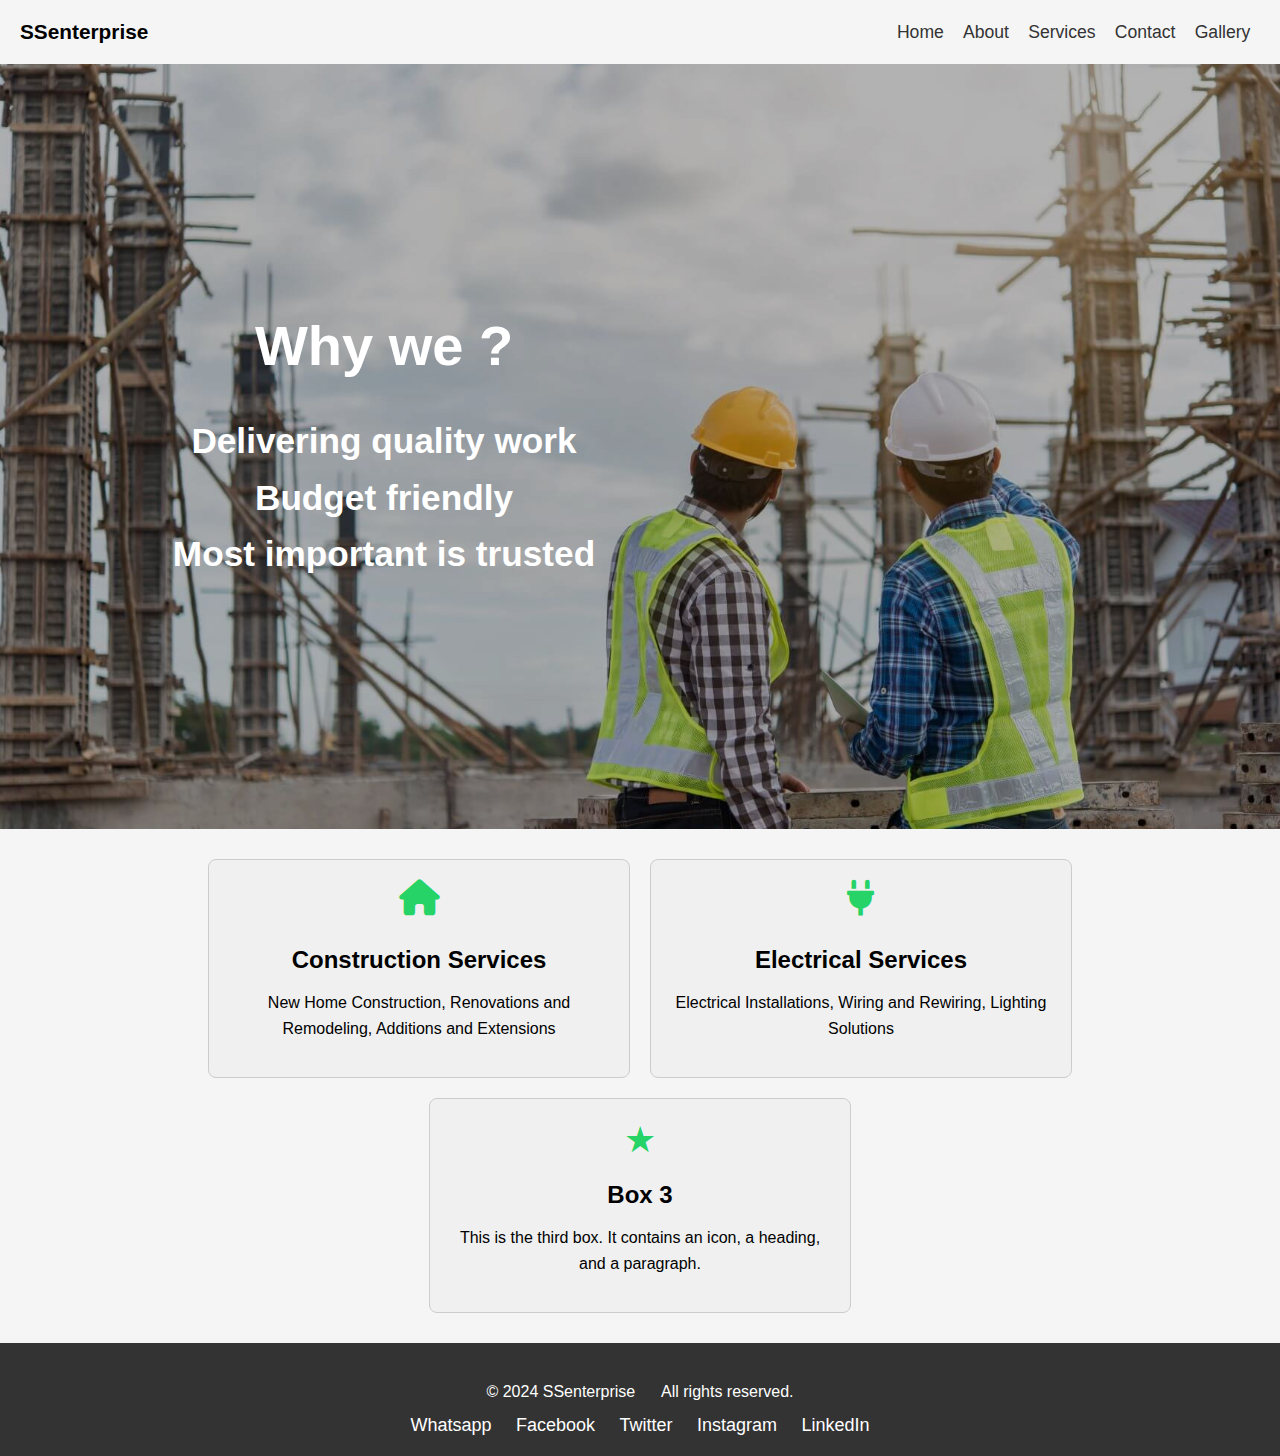
<file: index.html>
<!DOCTYPE html>
<html lang="en">
<head>
    <meta charset="UTF-8">
    <meta name="viewport" content="width=device-width, initial-scale=1.0">
    <title>Responsive Navbar</title>
    <link rel="stylesheet" href="styles.css">
    <link rel="stylesheet" href="https://cdnjs.cloudflare.com/ajax/libs/font-awesome/6.0.0-beta3/css/all.min.css">
</head>
<body>
    <header>
        <div class="container">
            <div class="logo">
                <span class="logoHeading">SSenterprise</span>
            </div>
            <nav>
                <ul class="menu">
                    <li><a href="./index.html">Home</a></li>
                <li><a href="./aboutUs.html">About</a></li>
                <li><a href="./services.html">Services</a></li>
                <li><a href="./contact.html">Contact</a></li>
                <li><a href="./gallery.html">Gallery</a></li>
                </ul>
                <div class="hamburger-menu">
                    <div class="bar"></div>
                    <div class="bar"></div>
                    <div class="bar"></div>
                </div>
            </nav>
        </div>
    </header>

    <div class="image-container">
        <img src="./photos/img1.jpg" alt="Sample Image">
        <div class="centered-text">
            <h1>Why we ?</h1>
            <p>Delivering quality work <br> Budget friendly<br> Most important is trusted</p>
        </div>
    </div>

    <div class="box-container">
        <div class="box">
            <i class="icon fa-solid fa-house"></i>
            <h2>Construction Services</h2>
            <p>New Home Construction, Renovations and Remodeling, Additions and Extensions</p>
        </div>
        <div class="box">
            <i class="icon fa-solid fa-plug"></i>
            <h2>Electrical Services</h2>
            <p>Electrical Installations, Wiring and Rewiring, Lighting Solutions</p>
        </div>
        <div class="box">
            <div class="icon">&#9733;</div>
            <h2>Box 3</h2>
            <p>This is the third box. It contains an icon, a heading, and a paragraph.</p>
        </div>
    </div>

    <footer>
        <p>&copy; 2024 SSenterprise &nbsp;&nbsp;&nbsp;&nbsp;  All rights reserved.</p>
        <div class="social-media">
            <a href="https://wa.me/918698017998/" target="_blank">Whatsapp</a>
            <a href="https://www.facebook.com" target="_blank">Facebook</a>
            <a href="https://www.twitter.com" target="_blank">Twitter</a>
            <a href="https://www.instagram.com" target="_blank">Instagram</a>
            <a href="https://www.linkedin.com" target="_blank">LinkedIn</a>
            
        </div>
    </footer>

    <script src="script.js"></script>
</body>
</html>
</file>
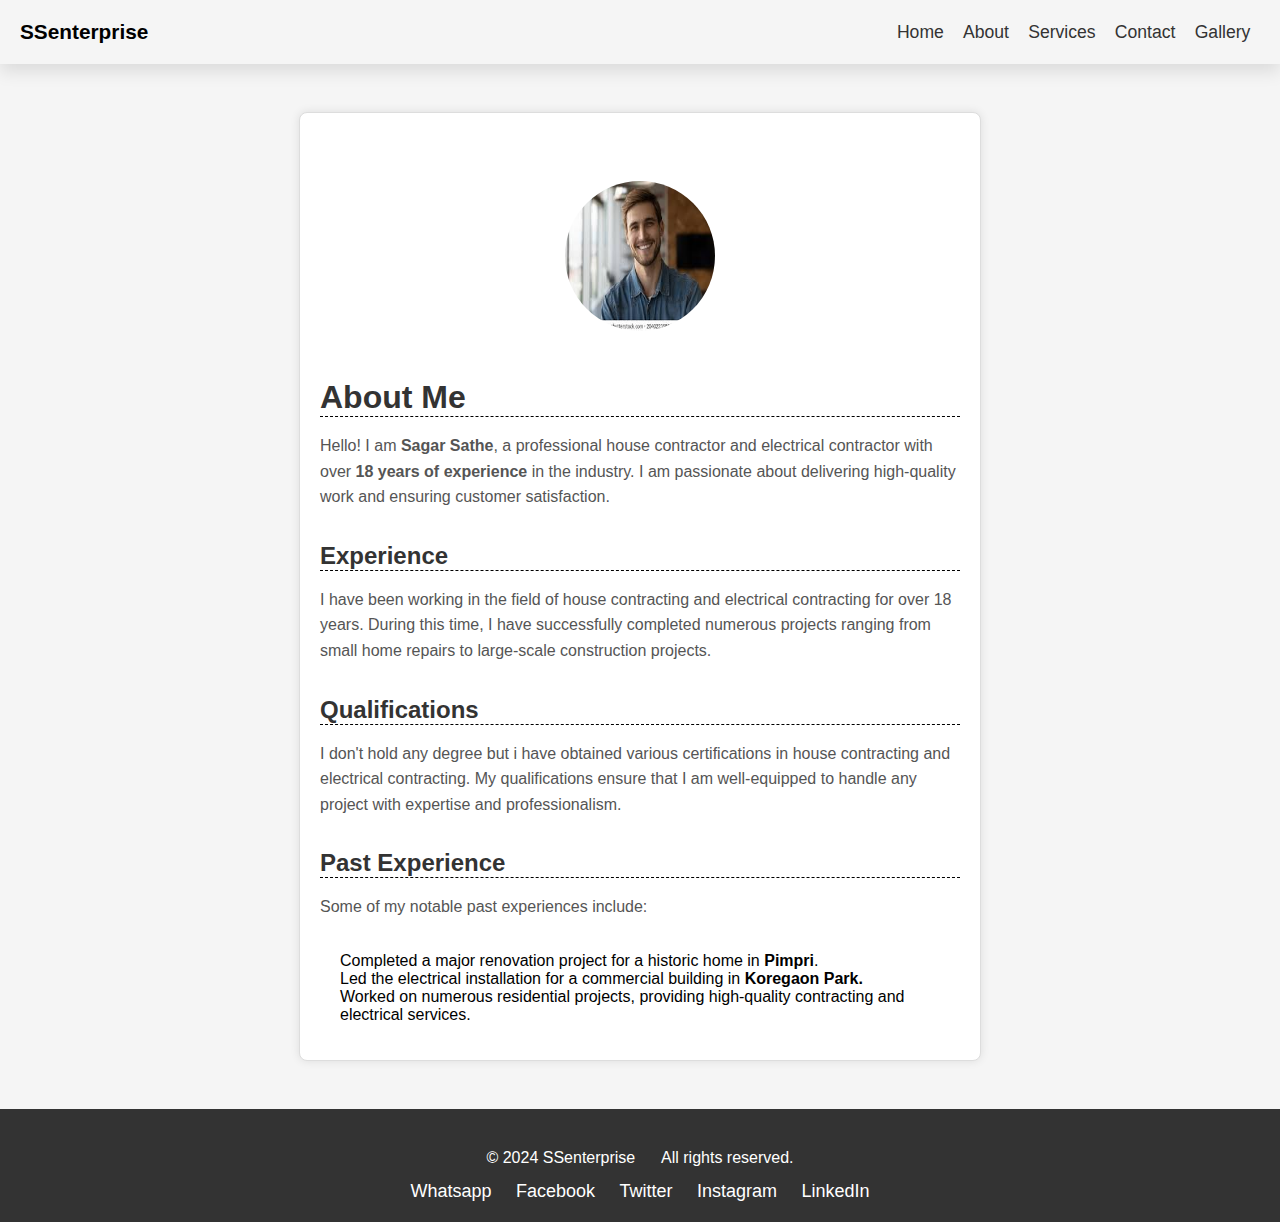
<file: aboutUs.html>
<!DOCTYPE html>
<html lang="en">
<head>
    <meta charset="UTF-8">
    <meta name="viewport" content="width=device-width, initial-scale=1.0">
    <title>About Us</title>
    <link rel="stylesheet" href="styles.css">
</head>
<body>
    <header>
        <div class="container">
            <div class="logo">
                <span class="logoHeading">SSenterprise</span>
            </div>
            <nav>
                <ul class="menu">
                    <li><a href="./index.html">Home</a></li>
                <li><a href="./aboutUs.html">About</a></li>
                <li><a href="./services.html">Services</a></li>
                <li><a href="./contact.html">Contact</a></li>
                <li><a href="./gallery.html">Gallery</a></li>
                </ul>
                <div class="hamburger-menu">
                    <div class="bar"></div>
                    <div class="bar"></div>
                    <div class="bar"></div>
                </div>
            </nav>
        </div>
    </header>
    <!-- <img class="aboutWallpaper" src="./aboutWallpaper.avif"><img/> -->
    <div class="about-container">
        <div class="about-content">
            <img src="./photos/profile.jpg" alt="Your Photo" class="about-photo">
            <h1 id="about-heading">About Me</h1>
            <p id="about-intro">Hello! I am <strong>Sagar Sathe</strong>, a professional house contractor and electrical contractor with over <strong>18 years of experience</strong> in the industry. I am passionate about delivering high-quality work and ensuring customer satisfaction.</p>
            <h2 id="experience-heading">Experience</h2>
            <p id="experience">I have been working in the field of house contracting and electrical contracting for over 18 years. During this time, I have successfully completed numerous projects ranging from small home repairs to large-scale construction projects.</p>
            <h2 id="qualifications-heading">Qualifications</h2>
            <p id="qualifications">I don't hold any degree but i have obtained various certifications in house contracting and electrical contracting. My qualifications ensure that I am well-equipped to handle any project with expertise and professionalism.</p>
            <h2 id="past-experience-heading">Past Experience</h2>
            <p id="past-experience">Some of my notable past experiences include:</p>
            <ul id="experience-list">
                <span>Completed a major renovation project for a historic home in <strong>Pimpri</strong>.</span><br>
                <span>Led the electrical installation for a commercial building in <strong>Koregaon Park.</strong></span><br>
                <span>Worked on numerous residential projects, providing high-quality contracting and electrical services.</span>
            </ul>
        </div>
    </div>
    <footer>
        <p>&copy; 2024 SSenterprise &nbsp;&nbsp;&nbsp;&nbsp;  All rights reserved.</p>
        <div class="social-media">
            <a href="https://wa.me/918698017998/" target="_blank">Whatsapp</a>
            <a href="https://www.facebook.com" target="_blank">Facebook</a>
            <a href="https://www.twitter.com" target="_blank">Twitter</a>
            <a href="https://www.instagram.com" target="_blank">Instagram</a>
            <a href="https://www.linkedin.com" target="_blank">LinkedIn</a>
        </div>
    </footer>
    
    <script src="script.js"></script>
</body>
</html>
</file>
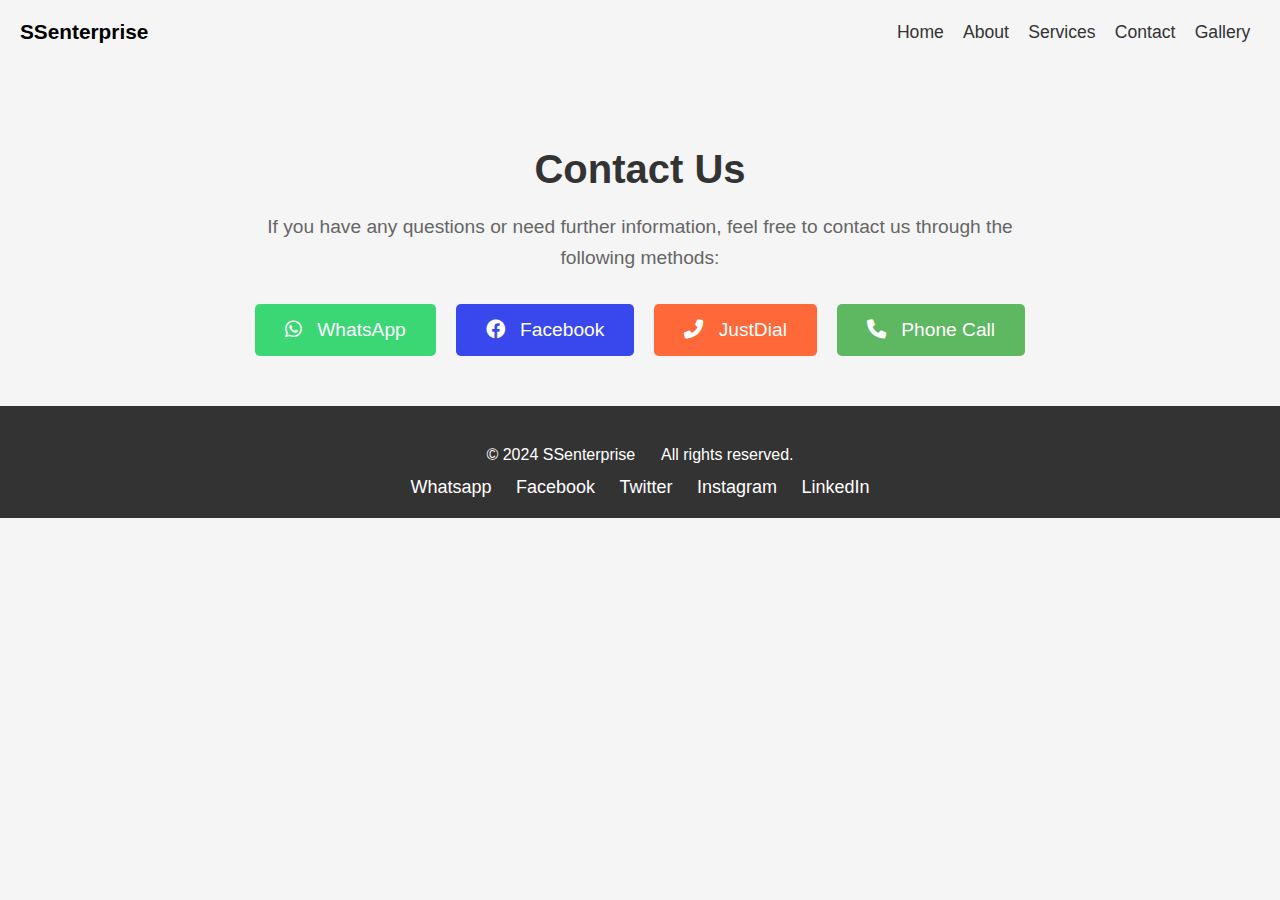
<file: contact.html>
<!DOCTYPE html>
<html lang="en">
<head>
    <meta charset="UTF-8">
    <meta name="viewport" content="width=device-width, initial-scale=1.0">
    <title>Contact Us</title>
    <link rel="stylesheet" href="styles.css">
    
    <link rel="stylesheet" href="https://cdnjs.cloudflare.com/ajax/libs/font-awesome/6.0.0-beta3/css/all.min.css"> <!-- Font Awesome CSS link -->
</head>
<body>
    <header>
        <div class="container">
            <div class="logo">
                <span class="logoHeading">SSenterprise</span>
            </div>
            <nav>
                <ul class="menu">
                    <li><a href="./index.html">Home</a></li>
                <li><a href="./aboutUs.html">About</a></li>
                <li><a href="./services.html">Services</a></li>
                <li><a href="./contact.html">Contact</a></li>
                <li><a href="./gallery.html">Gallery</a></li>
                </ul>
                <div class="hamburger-menu">
                    <div class="bar"></div>
                    <div class="bar"></div>
                    <div class="bar"></div>
                </div>
            </nav>
        </div>
    </header>


    <div class="contact-container">
    <section class="contact-section">
        <h2>Contact Us</h2>
        <p>If you have any questions or need further information, feel free to contact us through the following methods:</p>
        <div class="contact-buttons">
            <a href="https://wa.me/918698017998/" class="contact-button whatsapp" target="_blank"><i class="fab fa-whatsapp"></i> WhatsApp</a>
            <a href="https://www.facebook.com/" class="contact-button facebook" target="_blank"><i class="fab fa-facebook"></i> Facebook</a>
            <a href="https://www.justdial.com/Pune/S-S-Enterprises-Near-Sunday-Market-Lohegaon/020PXX20-XX20-231009214849-P4H8_BZDET?ncatid=10184166&area=Lohegaon&search=Popular%20S%20S%20Enterprise%20in%20Lohegaon,%20Pune&mncatname=S%20S%20Enterprise&abd_btn=&abd_heading=&isFreetxt=1&bd=2&" class="contact-button justdial" target="_blank"><i class="fas fa-phone-alt"></i> JustDial</a>
            <a href="tel:918698017998" class="contact-button phone"><i class="fas fa-phone"></i> Phone Call</a>
        </div>
    </section>
</div>

    <footer>
        <p>&copy; 2024 SSenterprise &nbsp;&nbsp;&nbsp;&nbsp; All rights reserved.</p>
        <div class="social-media">
            <a href="https://wa.me/918698017998/" target="_blank">Whatsapp</a>
            <a href="https://www.facebook.com" target="_blank">Facebook</a>
            <a href="https://www.twitter.com" target="_blank">Twitter</a>
            <a href="https://www.instagram.com" target="_blank">Instagram</a>
            <a href="https://www.linkedin.com" target="_blank">LinkedIn</a>
        </div>
    </footer>

    
    <script src="script.js"></script>
</body>
</html>
</file>
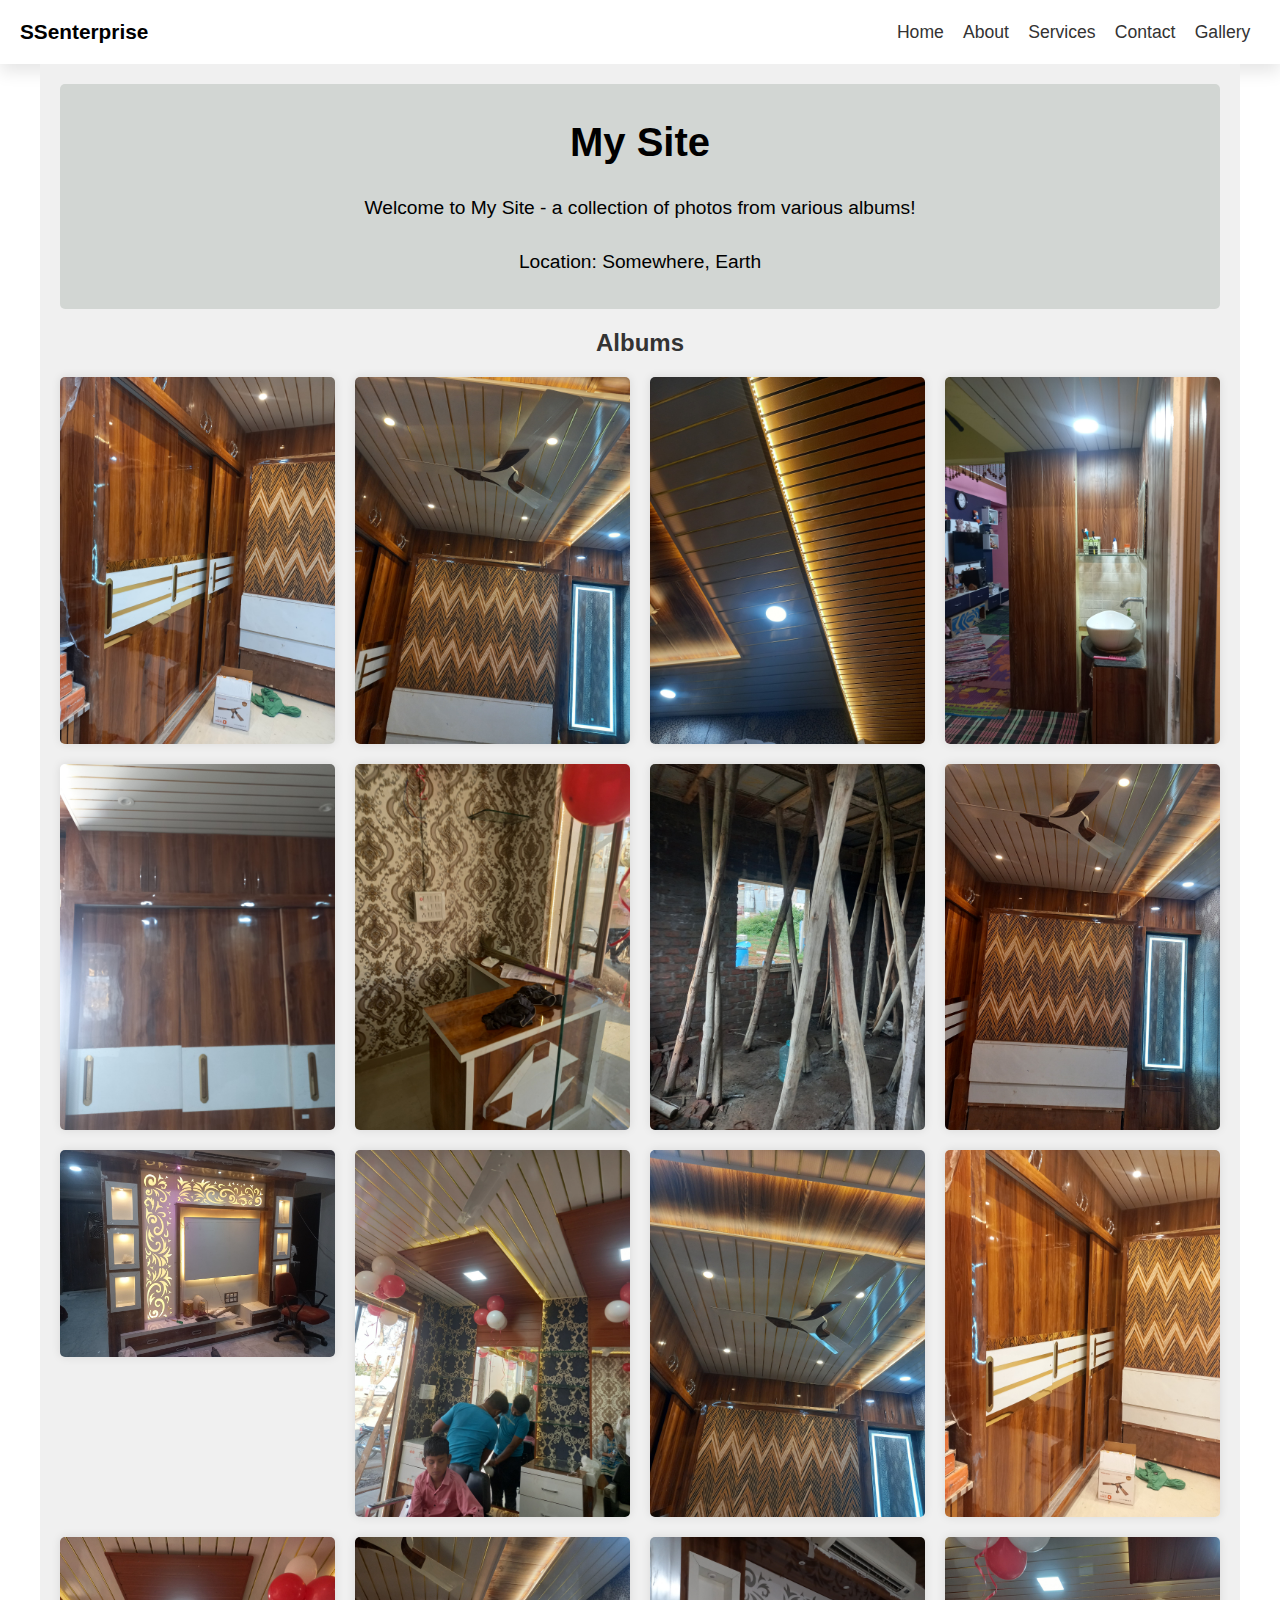
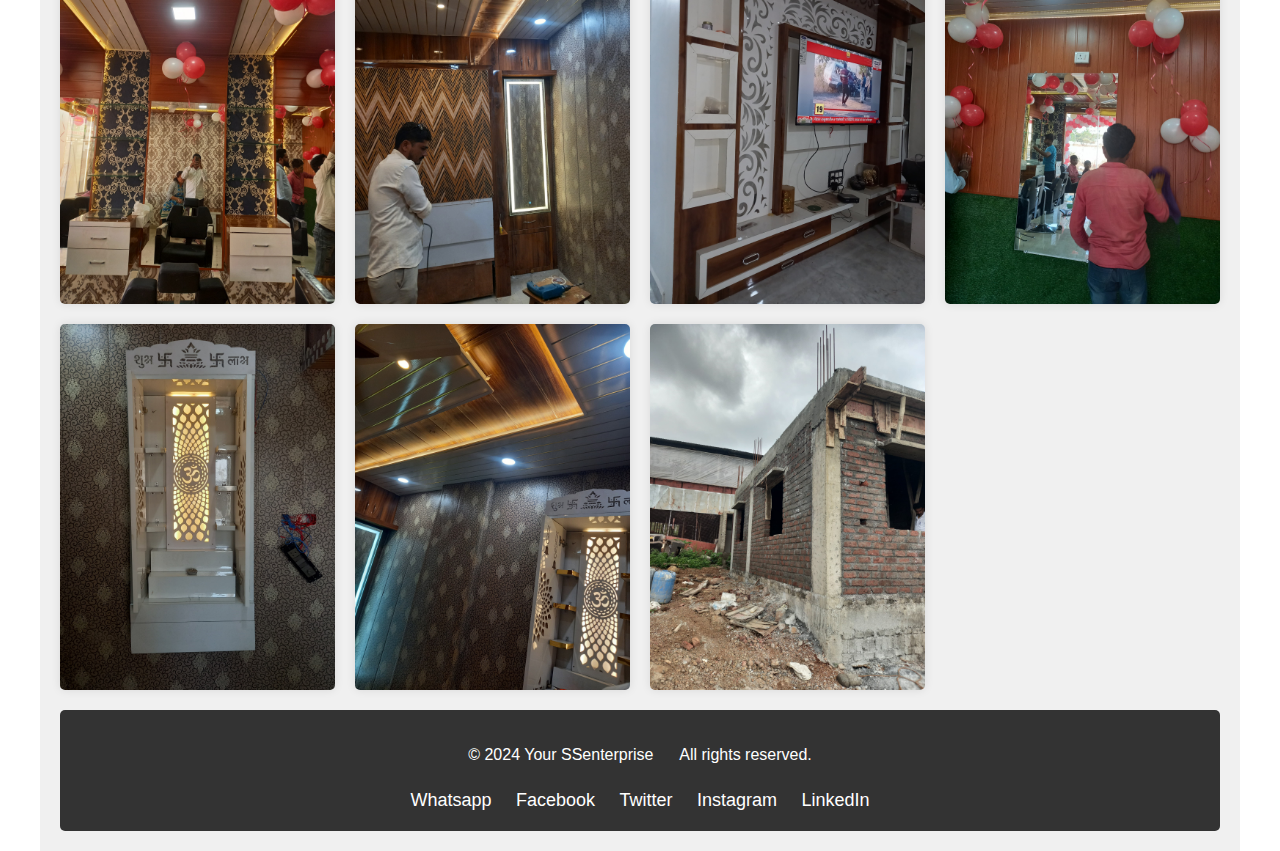
<file: site/site1.html>
<!DOCTYPE html>
<html lang="en">
<head>
    <meta charset="UTF-8">
    <meta name="viewport" content="width=device-width, initial-scale=1.0">
    <title>My Site</title>
    <style>
        /* Global reset */
        *,
        *::before,
        *::after {
            box-sizing: border-box;
            font-family: Arial, sans-serif;
            margin: 0;
            padding: 0;
        }

        .container1 {
            max-width: 1200px;
            margin: auto;
            padding: 20px;
            background-color: #f0f0f0; /* Background color for container */
        }

        header {
            background-color: #d2d6d3;
            color: #000000;
            padding: 20px;
            text-align: center;
            border-radius: 5px;
            margin-bottom: 20px;
            animation: fadeInDown 1s ease-out;
        }

        header h1 {
            font-size: 2.5em;
            padding: 1rem;
        }

        header p {
            font-size: 1.2em;
            padding: 1rem;
        }

        main {
            text-align: center;
        }

        h2 {
            margin-bottom: 20px;
            color: #333;
        }

        .album {
            display: grid;
            grid-template-columns: repeat(auto-fill, minmax(250px, 1fr));
            gap: 20px;
            margin-top: 20px;
        }

        .album img {
            width: 100%;
            border-radius: 5px;
            box-shadow: 0 0 10px rgba(0,0,0,0.1);
            transition: transform 0.3s ease-out;
        }

        .album img:hover {
            transform: scale(1.05);
        }

        footer {
            text-align: center;
            margin-top: 20px;
            padding: 10px 0;
            background-color: #d2d6d3;
            color: #000000;
            border-radius: 5px;
            animation: fadeInUp 1s ease-out;
        }
        footer p {
            padding: 1rem;
        }

        footer {
    background-color: #333;
    color: #fff;
    padding: 20px 0;
    text-align: center;
}

footer p {
    margin-bottom: 10px;
}

.social-media {
    margin-top: 10px;
}

.social-media a {
    color: #fff;
    text-decoration: none;
    font-size: 18px;
    margin: 0 10px;
    transition: color 0.3s ease;
}

.social-media a:hover {
    color: #ddd;
}


.container {
    display: flex;
    justify-content: space-between;
    align-items: center;
    padding: 20px;
    box-shadow: 0 8px 16px rgba(0, 0, 0, 0.1);
}

.logoHeading {
   font-size: 1.3rem;
   font-weight: 700;
}

nav ul.menu {
    list-style-type: none;
    margin: 0;
    padding: 0;
    display: flex;
}


nav ul.menu li a {
    text-decoration: none;
    color: #333;
    padding: .3rem .6rem;
    font-size: 1.1rem;
}
nav ul.menu li a:hover{
    border: solid 2px #9ea59f;
    font-weight: 600;
}

.hamburger-menu {
    display: none; /* Initially hidden for larger screens */
    cursor: pointer;
}

.hamburger-menu .bar {
    width: 25px;
    height: 3px;
    background-color: #333;
    margin: 5px 0;
}

@media (max-width: 690px) {
    .hamburger-menu {
        display: block; /* Displayed for smaller screens */
    }
    .menu li {
        padding: .4rem .8rem;
        margin: .4rem .8rem;
    }

    nav ul.menu {
        display: none; /* Hide regular menu items on small screens */
        flex-direction: column;
        position: absolute;
        background-color: #f9f9f9;
        top: 60px;
        left: 0;
        right: 0;
        text-align: center;
        box-shadow: 0px 8px 16px rgba(0,0,0,0.1);
        z-index: 1;
    }

    nav ul.menu.active {
        display: flex;
    }
}


        @keyframes fadeInDown {
            from {
                opacity: 0;
                transform: translateY(-20px);
            }
            to {
                opacity: 1;
                transform: translateY(0);
            }
        }

        @keyframes fadeInUp {
            from {
                opacity: 0;
                transform: translateY(20px);
            }
            to {
                opacity: 1;
                transform: translateY(0);
            }
        }
    </style>
</head>
<body>
    <div class="container">
        <div class="logo">
            <span class="logoHeading">SSenterprise</span>
        </div>
        <nav>
            <ul class="menu">
                <li><a href="../index.html">Home</a></li>
            <li><a href="../aboutUs.html">About</a></li>
            <li><a href="../services.html">Services</a></li>
            <li><a href="../contact.html">Contact</a></li>
            <li><a href="../gallery.html">Gallery</a></li>
            </ul>
            <div class="hamburger-menu">
                <div class="bar"></div>
                <div class="bar"></div>
                <div class="bar"></div>
            </div>
        </nav>
    </div>
    <div class="container1">
        <header>
            <h1>My Site</h1>
            <p>Welcome to My Site - a collection of photos from various albums!</p>
            <p>Location: Somewhere, Earth</p>
        </header>



        <main>
            <h2>Albums</h2>

            <div class="album">
                <img src="../photos/site1/1 (1).jpeg" alt="Album 1">
                <img src="../photos/site1/1 (2).jpeg" alt="Album 2">
                <img src="../photos/site1/1 (3).jpeg" alt="Album 3">
                <img src="../photos/site1/1 (4).jpeg" alt="Album 4">
                <img src="../photos/site1/1 (5).jpeg" alt="Album 5">
                <img src="../photos/site1/1 (6).jpeg" alt="Album 6">
                <img src="../photos/site1/1 (7).jpeg" alt="Album 7">
                <img src="../photos/site1/1 (8).jpeg" alt="Album 8">
                <img src="../photos/site1/1 (9).jpeg" alt="Album 9">
                <img src="../photos/site1/1 (10).jpeg" alt="Album 10">
                <img src="../photos/site1/1 (11).jpeg" alt="Album 11">
                <img src="../photos/site1/1 (12).jpeg" alt="Album 12">
                <img src="../photos/site1/1 (13).jpeg" alt="Album 13">
                <img src="../photos/site1/1 (14).jpeg" alt="Album 14">
                <img src="../photos/site1/1 (15).jpeg" alt="Album 15">
                <img src="../photos/site1/1 (16).jpeg" alt="Album 16">
                <img src="../photos/site1/1 (17).jpeg" alt="Album 17">
                <img src="../photos/site1/1 (18).jpeg" alt="Album 18">
                <img src="../photos/site1/1 (19).jpeg" alt="Album 19">
            </div>
        </main>

        <footer>
            <p>&copy; 2024 Your SSenterprise &nbsp;&nbsp;&nbsp;&nbsp;  All rights reserved.</p>
            <div class="social-media">
                <a href="https://wa.me/918698017998/" target="_blank">Whatsapp</a>
                <a href="https://www.facebook.com" target="_blank">Facebook</a>
                <a href="https://www.twitter.com" target="_blank">Twitter</a>
                <a href="https://www.instagram.com" target="_blank">Instagram</a>
                <a href="https://www.linkedin.com" target="_blank">LinkedIn</a>
            </div>
        </footer>
    </div>

    <!-- Optional: Add JavaScript for animations -->
    <script src="../script.js"></script>
</body>
</html>
</file>
<file: styles.css>
body {
    font-family: Arial, sans-serif;
    margin: 0;
    padding: 0;
}


.container {
    display: flex;
    justify-content: space-between;
    align-items: center;
    padding: 20px;
    box-shadow: 0 8px 16px rgba(0, 0, 0, 0.1);
}

.logoHeading {
   font-size: 1.3rem;
   font-weight: 700;
}

nav ul.menu {
    list-style-type: none;
    margin: 0;
    padding: 0;
    display: flex;
}
.info a {
    text-decoration: none;
    color: white;
}

nav ul.menu li a {
    text-decoration: none;
    color: #333;
    padding: .3rem .6rem;
    font-size: 1.1rem;
}
nav ul.menu li a:hover{
    border: solid 2px #9ea59f;
    font-weight: 600;
}

.hamburger-menu {
    display: none; /* Initially hidden for larger screens */
    cursor: pointer;
}

.hamburger-menu .bar {
    width: 25px;
    height: 3px;
    background-color: #333;
    margin: 5px 0;
}



/* main image */

body, html {
    height: 100%;
}

.image-container {
    position: relative;
    height: 85vh; /* 60% of the viewport height */
    overflow: hidden; /* Ensure the image doesn't overflow */
    
}


.image-container img {
    width: 100%;
    filter: brightness(70%);
    height: 100%;
    object-fit: cover; /* Maintain aspect ratio and cover container */
    display: block; /* Remove any default spacing */
}

.centered-text {
    position: absolute;
    
    top: 50%; /* Position at the vertical center */
    left: 30%; /* Position at the horizontal center */
    transform: translate(-50%, -50%); /* Centering trick */
    text-align: center; /* Center align text */
    color: #ffffff; /* Text color */
    width: 80%; /* Limit width to 80% of parent */
}

.centered-text h1 {
    font-size: 3.5rem; /* Adjust heading font size */
    margin-bottom: 20px;
    font-weight: 800;
     /* Space between heading and paragraph */
}

.centered-text p {
    font-size: 2.2rem; /* Adjust paragraph font size */
    line-height: 1.6;
    font-weight: 600; /* Adjust line height for readability */
}



/* boxes */
.box-container {
    display: flex;
    justify-content: center;
    align-items: center;
    flex-wrap: wrap;
    max-width: 1200px;
    margin: 0 auto;
    padding: 20px;
}

.box {
    background-color: #f0f0f0;
    border: 1px solid #ccc;
    border-radius: 8px;
    padding: 20px;
    margin: 10px;
    width: calc(33.33% - 20px);
    text-align: center;
    transition: transform 0.3s ease;
}

.box:hover {
    transform: translateY(-5px);
    box-shadow: 0 8px 16px rgba(0, 0, 0, 0.1);
}

.icon {
    font-size: 36px;
    margin-bottom: 10px;
    color: #25D366;
}

h2 {
    font-size: 1.5rem;
    margin-bottom: 10px;
}

p {
    font-size: 1rem;
    line-height: 1.6;
}

@media (max-width: 768px) {
    .box {
        width: calc(50% - 20px);
    }
    .social-media {
        flex-wrap: wrap;
    }

    .social-media a {
        margin: 5px;
    }
    .contact-buttons {
        flex-wrap: wrap;
    }
    
    .contact-button {
        width: 100%;
        margin-bottom: 10px;
    }
}



/* footer */

footer {
    background-color: #333;
    color: #fff;
    padding: 20px 0;
    text-align: center;
}

footer p {
    margin-bottom: 10px;
}

.social-media {
    margin-top: 10px;
}

.social-media a {
    color: #fff;
    text-decoration: none;
    font-size: 18px;
    margin: 0 10px;
    transition: color 0.3s ease;
}

.social-media a:hover {
    color: #ddd;
}

/* Responsive adjustments */


/* aboutUs page */
.about-container {
    background-color: #fff;
    padding: 20px;
    width: 50%;
    margin: 3rem auto;
    
    border: 1px solid #ddd;
    border-radius: 8px;
    box-shadow: 0 0 10px rgba(0, 0, 0, 0.1);
}

.about-content {
    max-width: 800px;
    margin: 0 auto;
    text-align: left;
}

.about-photo {
    width: 150px;
    height: 150px;
    border-radius: 50%;
    margin: 3rem auto; /* Center the image and add margin at the bottom */
    display: block;
}

.about-content h1, .about-content h2 {
    color: #333;
    margin-bottom: 10px;
    border-bottom: 1px black dashed;
}

.about-content p {
    color: #555;
    margin-bottom: 2rem;
    font-size: 16px;
    line-height: 1.6;
}

.about-content ul {
    list-style: disc;
    padding-left: 20px;
    text-align: left;
}

/* sevices page  */

.services-container {
    padding: 20px;
}
.material-symbols-outlined {
    color: #25D366;
    transform: scale(1.9);
    padding: .5rem;
    border-radius: 50%;
    margin: 2rem;
    background-color: #f0e9f5;
}
.service-boxes h3 {
    
    padding: 1rem 0;
    
}

.services-section {
    margin-bottom: 40px;
    text-align: center;
}

.services-section h2 {
    font-size: 24px;
    color: #333;
    margin-bottom: 20px;
}

.service-boxes {
    display: flex;
    justify-content: space-around;
    flex-wrap: wrap;
}

.service-box {
    background-color: #fff;
    padding: 20px;
    border: 1px solid #ddd;
    border-radius: 8px;
    box-shadow: 0 4px 8px rgba(0, 0, 0, 0.1);
    text-align: center;
    flex: 0 1 18%;
    margin: 10px;
    transition: transform 0.3s, box-shadow 0.3s;
}

.service-box:hover {
    transform: translateY(-5px);
    box-shadow: 0 8px 16px rgba(0, 0, 0, 0.2);
}

.service-icon {
    width: 50px;
    height: 50px;
    margin-bottom: 10px;
}

.service-box h3 {
    font-size: 18px;
    color: #333;
    margin-top: 0;
}

/* conatct page  */

/* Reset and basic styles */
body, html {
    font-family: Arial, sans-serif;
}

.contact-container {
    background-color: #f5f5f5;
    padding: 50px 0;
    text-align: center;
}

.contact-section {
    max-width: 800px;
    margin: 0 auto;
}

.contact-section h2 {
    font-size: 2.5rem;
    color: #333;
    margin-bottom: 20px;
}

.contact-section p {
    font-size: 1.2rem;
    color: #666;
    line-height: 1.6;
    margin-bottom: 30px;
}

.contact-buttons {
    display: flex;
    justify-content: center;
    gap: 20px;
}

.contact-button {
    display: inline-block;
    padding: 15px 30px;
    text-decoration: none;
    color: #fff;
    border-radius: 5px;
    font-size: 1.2rem;
    transition: all 0.3s ease;
    position: relative;
    overflow: hidden;
}

.contact-button i {
    margin-right: 10px;
}

.whatsapp {
    background-color: #25D366;
}

.facebook {
    background-color: #2334eb;
}

.justdial {
    background-color: #FF5722;
}

.phone {
    background-color: #4CAF50;
}

.contact-button:hover {
    transform: translateY(-5px);
    box-shadow: 0 8px 16px rgba(0, 0, 0, 0.1);
}

.contact-button::after {
    content: '';
    position: absolute;
    top: 50%;
    left: 50%;
    width: 300%;
    height: 300%;
    background-color: rgba(255, 255, 255, 0.1);
    border-radius: 50%;
    transform: translate(-50%, -50%);
    z-index: 0;
    transition: all 0.3s ease;
    pointer-events: none;
}

.contact-button:hover::after {
    width: 0;
    height: 0;
    background-color: transparent;
}

.contact-button:hover i {
    transform: rotate(360deg);
    transition: transform 1s ease;
}




/* gallery design  */

/* Reset and basic styles */
body, html {
   
    background-color: #f5f5f5;
}

.gallery-container {
    display: flex;
    flex-wrap: wrap;
    justify-content: center;
    gap: 20px;
    max-width: 1200px;
    margin: 0 auto;
    padding: 40px 20px;
}

.gallery-box {
    position: relative;
    width: calc(33.33% - 20px);
    background-color: #fff;
    border-radius: 8px;
    overflow: hidden;
    box-shadow: 0 8px 16px rgba(0, 0, 0, 0.1);
    transition: transform 0.3s ease;
}

.gallery-box:hover {
    transform: translateY(-5px);
    box-shadow: 0 12px 24px rgba(0, 0, 0, 0.2);
}

.images {
    display: flex;
    justify-content: center;
    align-items: center;
    height: 200px;
    overflow: hidden;
}

.images img {
    max-width: 100%;
    height: auto;
    object-fit: cover;
    transition: transform 0.3s ease;
}

.images img:hover {
    transform: scale(1.1);
}

.info {
    padding: 20px;
    text-align: center;
}

.info span {
    display: block;
    font-size: 1.2rem;
    font-weight: bold;
    color: #333;
    margin-bottom: 10px;
}

.details-button {
    padding: 10px 20px;
    background-color: #4CAF50;
    color: #fff;
    border: none;
    border-radius: 5px;
    font-size: 1rem;
    cursor: pointer;
    transition: background-color 0.3s ease;
}

.details-button:hover {
    background-color: #45a049;
}









@media (max-width: 690px) {
    .hamburger-menu {
        display: block; /* Displayed for smaller screens */
    
    }

    nav ul.menu {
        display: none; /* Hide regular menu items on small screens */
        flex-direction: column;
        position: absolute;
        padding: .4rem;
        background-color: #f9f9f9;
        top: 60px;
        left: 0;
        right: 0;
        text-align: center;
        box-shadow: 0px 8px 16px rgba(0,0,0,0.1);
        z-index: 1;
    }
    .menu li {
        padding: .4rem .8rem;
        margin: .4rem .8rem;
    }
    .box {
        width: 100%;
    }

    nav ul.menu.active {
        display: flex;
    }
    .centered-text {
        position: absolute;
        
        top: 50%; /* Position at the vertical center */
        left: 50%; /* Position at the horizontal center */
        transform: translate(-50%, -50%); /* Centering trick */
        text-align: center; /* Center align text */
        color: #ffffff; /* Text color */
        width: 100%; /* Limit width to 80% of parent */
    }
    .centered-text h1 {
        font-size: 3rem; /* Adjust heading font size */
        margin-bottom: 20px;
        font-weight: 600;
         /* Space between heading and paragraph */
    }
    
    .centered-text p {
        font-size: 2rem; /* Adjust paragraph font size */
        line-height: 1.6;
        font-weight: 400; /* Adjust line height for readability */
    }

    .about-container {
        background-color: #fff;
        padding: 20px;
        width: 80%;
        margin: 3rem auto;
        
        border: 1px solid #ddd;
        border-radius: 8px;
        box-shadow: 0 0 10px rgba(0, 0, 0, 0.1);
    }
    .contact-buttons {
        display: flex;
        justify-content: center;
        gap: 20px;
        margin: .4rem 2rem;
    }
    .gallery-container {
        
        flex-wrap: wrap;
        justify-content: center;
        gap: 20px;
        flex-direction: column;
        margin: 0 auto;
        
        padding: 40px 20px;
    }
    .gallery-box {
        position: relative;
        width: 70%;
        margin: auto;
        background-color: #fff;
        border-radius: 8px;
        overflow: hidden;
        box-shadow: 0 8px 16px rgba(0, 0, 0, 0.1);
        transition: transform 0.3s ease;
    }
    
};
</file>
